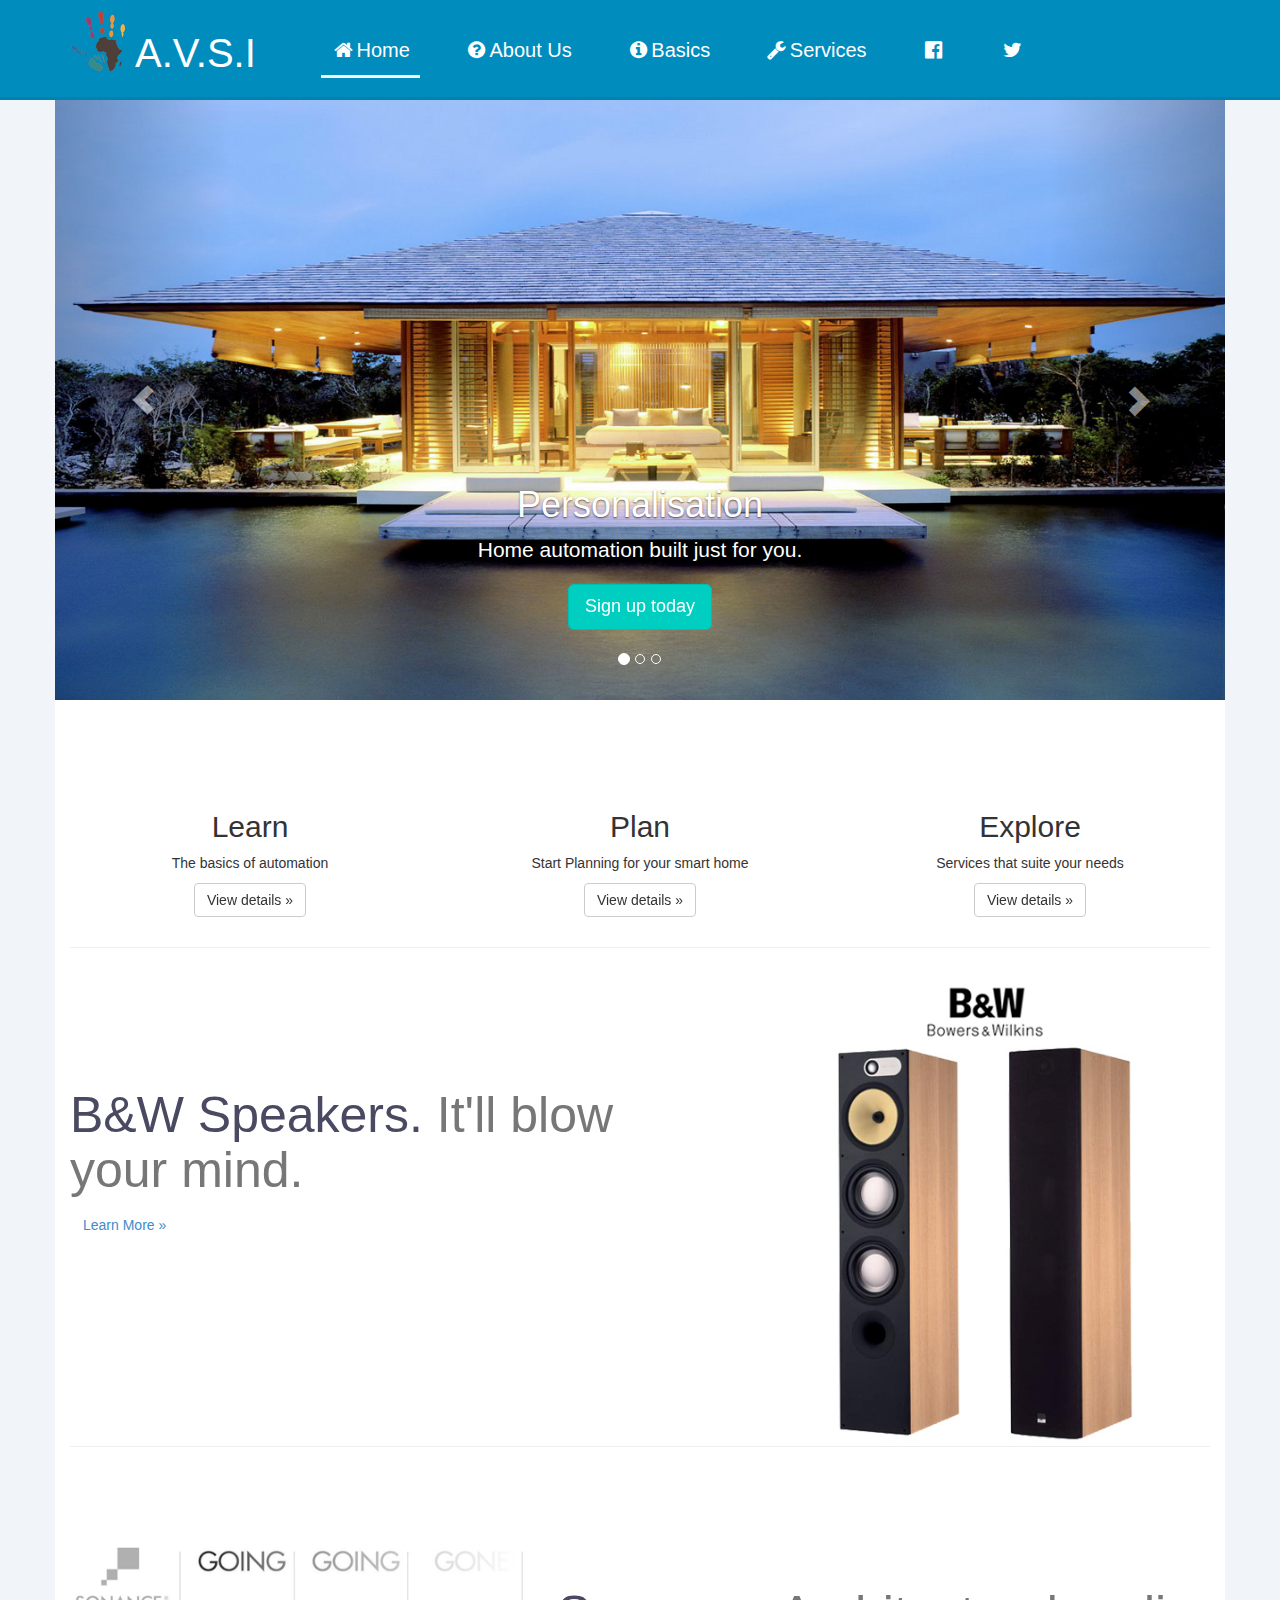
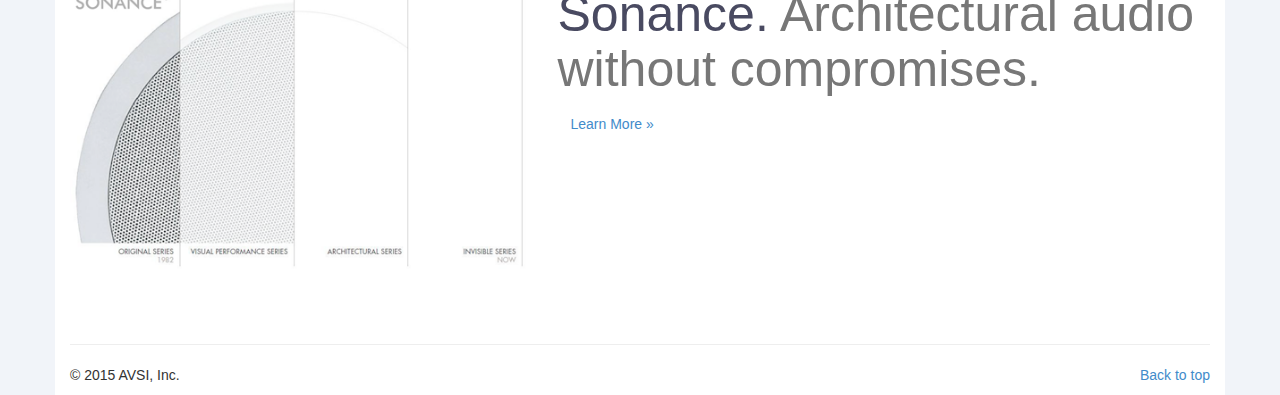
<file: index.html>
<!DOCTYPE html>
<html lang="en">
  <head>
    <meta charset="utf-8">
    <meta http-equiv="X-UA-Compatible" content="IE=edge">
    <meta name="viewport" content="width=device-width, initial-scale=1">
    <meta name="description" content="">
    <meta name="author" content="">
    <link rel="icon" href="favicon.ico">

    <title>A.V.S.I</title>

    <!-- Bootstrap core CSS -->
    <link rel="stylesheet" type="text/css" href="css/main.css" />
    <link rel="stylesheet" type="text/css" href="css/bootstrap.min.css" />
    <link rel="stylesheet" type="text/css" href="css/carousel.css" />
    <link rel="stylesheet" type="text/css" href="font-awesome/css/font-awesome.min.css" />
    <!-- Just for debugging purposes. Don't actually copy these 2 lines! -->
    <!--[if lt IE 9]><script src="../../assets/js/ie8-responsive-file-warning.js"></script><![endif]
    <script src="../../assets/js/ie-emulation-modes-warning.js"></script>-->

    <!-- IE10 viewport hack for Surface/desktop Windows 8 bug 
    <script src="../../assets/js/ie10-viewport-bug-workaround.js"></script>-->

    <!-- HTML5 shim and Respond.js IE8 support of HTML5 elements and media queries -->
    <!--[if lt IE 9]>
      <script src="https://oss.maxcdn.com/html5shiv/3.7.2/html5shiv.min.js"></script>
      <script src="https://oss.maxcdn.com/respond/1.4.2/respond.min.js"></script>
    <![endif]-->
    <style>

    .featurette img {
      position: relative;
      top: 15px;
    }
  
    </style>
    
  </head>
<!-- NAVBAR
================================================== -->
<body>
  <div id="nav-wrapper">
    <nav class="navbar" role="navigation">
      <div class="collapse navbar-collapse">
            <div class="navbar-header">
              <button type="button" class="navbar-toggle collapsed" data-toggle="collapse" data-target="#bs-example-navbar-collapse-1">
                <span class="sr-only">Toggle navigation</span>
                <span class="icon-bar"></span>
                <span class="icon-bar"></span>
                <span class="icon-bar"></span>
              </button>
              <p class="navbar-brand" href="index.html"><img class="logo" src="img/logo.png" alt="avsi logo">A.V.S.I</p>
            </div>

              <ul id="nav">
                <li id="active"><a href="index.html"><i class="fa fa-home fa-fw"></i>Home</a></li>
                <li><a href="about.html"><i class="fa fa-question-circle fa-fw"></i>About Us</a></li>
                <li><a href="basics.html"><i class="fa fa-info-circle fa-fw"></i>Basics</a></li>
                <li><a href="services.html"><i class="fa fa-wrench fa-fw"></i>Services</a></li>

                <span class="social">
                <li><a href="https://www.facebook.com/avsibda" target="_blank" id="Facebook" title="Facebook"><i class="fa fa-facebook-official fa-fw"></i></a></li>

                <li><a href="https://twitter.com/infoAVSI" target="_blank" id="Twitter" title="Twitter"><i class="fa fa-twitter fa-fw"></i></a></li>

                </span>

              </ul>
          </div> <!-- ./navbar-collapse -->
    </nav>
  </div> <!-- #/nav-wrapper -->


<div class="container marketing">
    <!-- Carousel
    ================================================== -->
    <div id="myCarousel" class="carousel slide" data-ride="carousel">

      <!-- Indicators -->

      <ol class="carousel-indicators">
        <li data-target="#myCarousel" data-slide-to="0" class="active grow"></li>
        <li data-target="#myCarousel" data-slide-to="1" class="grow"></li>
        <li data-target="#myCarousel" data-slide-to="2" class="grow"></li>
      </ol>

      <div class="carousel-inner">
        <div class="item active">
          <img src="img/projects/img25(b1).jpg" alt="First slide">
          <div class="container">
            <div class="carousel-caption">
              <h1>Personalisation</h1>
              <p>Home automation built just for you.</p>
              <p><a class="btn btn-lg btn-primary round-corners" href="#" role="button">Sign up today</a></p>
            </div>
          </div>
        </div>
        <div class="item">
          <img src="img/projects/img20(b2).jpg" alt="Second slide">
          <div class="container">
            <div class="carousel-caption">
              <h1>Integration</h1>
              <p>Home integration made easy.</p>
              <p><a class="btn btn-lg btn-primary round-corners" href="#" role="button">Browse Gallery</a></p>
            </div>
          </div>
        </div>
        <div class="item">
          <img src="img/projects/img4(b3).jpg" alt="Third slide">
          <div class="container">
            <div class="carousel-caption">
              <h1>Style</h1>
              <p>Solutions with styles for all spaces.</p>
              <p><a class="btn btn-lg btn-primary round-corners" href="#" role="button">Learn More</a></p>
            </div>
          </div>
        </div>
      </div>
      <a class="left carousel-control" href="#myCarousel" role="button" data-slide="prev"><span class="glyphicon glyphicon-chevron-left"></span></a>
      <a class="right carousel-control" href="#myCarousel" role="button" data-slide="next"><span class="glyphicon glyphicon-chevron-right"></span></a>
    </div><!-- /.carousel -->



    <!-- Marketing messaging and featurettes
    ================================================== -->
    <!-- Wrap the rest of the page in another container to center all the content. -->

    

      <!-- Three columns of text below the carousel -->
      <div class="row headers">
        <div id="learn" class="col-lg-4">
          <h2>Learn</h2>
          <p class="learn-push">The basics of automation</p>
          <p><a class="learn-btn btn btn-default round-corners" href="basics.html#automation" role="button">View details &raquo;</a></p>
        </div><!-- /.col-lg-4 -->

        <div id="plan" class="col-lg-4">
          <h2>Plan</h2>
          <p class="plan-push">Start Planning for your smart home</p>
          <p><a class="plan-btn btn btn-default round-corners" href="basics.html#guide" role="button">View details &raquo;</a></p>
        </div><!-- /.col-lg-4 -->

        <div id="explore" class="col-lg-4">
          <h2>Explore</h2>
          <p class="explore-push">Services that suite your needs</p>
          <p><a class="explore-btn btn btn-default round-corners" href="services.html" role="button">View details &raquo;</a></p>
        </div><!-- /.col-lg-4 -->
      </div><!-- /.row -->


      <!-- START THE FEATURETTES -->

      <hr class="featurette-divider">

      <div class="row featurette">
        <div class="col-md-7">
          <h2 class="featurette-heading">B&W Speakers. <span class="text-muted">It'll blow your mind.</span></h2>
          <a class="btn" href="http://www.bowers-wilkins.com/">Learn More &raquo;</a>
        </div>
        <div class="col-md-5">
          <img class="featurette-image img-responsive" src="img/b&wFeature.png">
        </div>
      </div>

      <hr class="featurette-divider">

      <div class="row featurette">
        <div class="col-md-5">
            <img class="featurette-image img-responsive" src="img/SonanceFeature.png">
        </div>
        <div class="col-md-7">
          <h2 class="featurette-heading">Sonance. <span class="text-muted">Architectural audio without compromises.</span></h2>
          <a class="btn" href="http://www.sonance.com/">Learn More &raquo;</a>
        </div>
      </div>

      <hr class="featurette-divider">

      <!-- /END THE FEATURETTES -->


      <!-- FOOTER -->
      <footer>
        <p class="pull-right"><a href="#">Back to top</a></p>
        <p>&copy; 2015 AVSI, Inc.</p>
      </footer>

    </div><!-- /.container -->


    <!-- Bootstrap core JavaScript
    ================================================== -->
    <!-- Placed at the end of the document so the pages load faster -->
    <script src="https://ajax.googleapis.com/ajax/libs/jquery/1.11.1/jquery.min.js"></script>
    <script src="js/bootstrap.min.js"></script>
    <script src="js/docs.min.js"></script>
  </body>
</html>
</file>
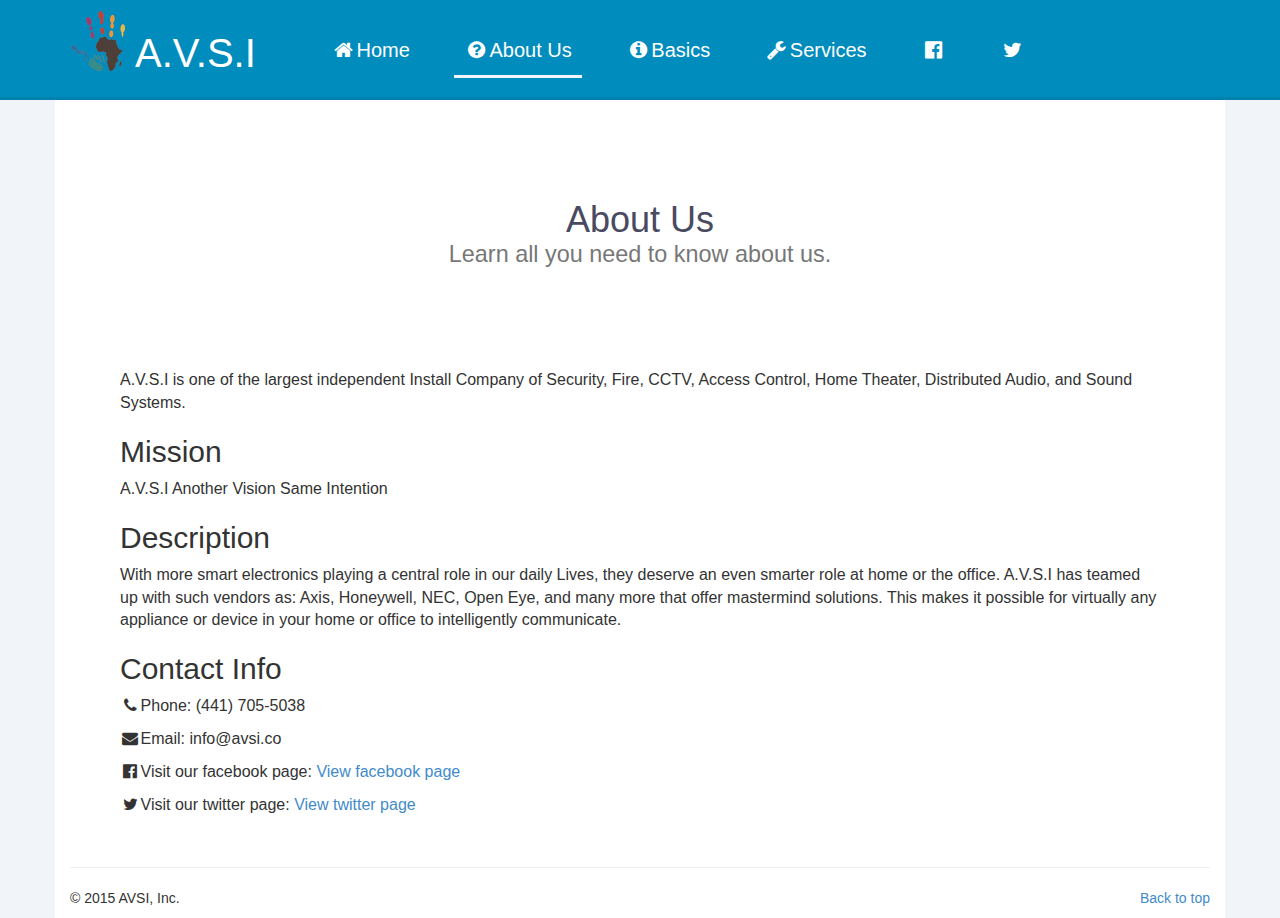
<file: about.html>
<!DOCTYPE html>
<html lang="en">
  <head>
    <meta charset="utf-8">
    <meta http-equiv="X-UA-Compatible" content="IE=edge">
    <meta name="viewport" content="width=device-width, initial-scale=1">
    <meta name="description" content="">
    <meta name="author" content="">
    <link rel="icon" href="favicon.ico">

    <title>A.V.S.I - About Us</title>

    <!-- Bootstrap core CSS -->
    <link rel="stylesheet" type="text/css" href="css/main.css" />
    <link rel="stylesheet" type="text/css" href="css/bootstrap.min.css" />
    <link rel="stylesheet" type="text/css" href="css/carousel.css" />
    <link rel="stylesheet" type="text/css" href="font-awesome/css/font-awesome.min.css" />

    <!-- Just for debugging purposes. Don't actually copy these 2 lines! -->
    <!--[if lt IE 9]><script src="../../assets/js/ie8-responsive-file-warning.js"></script><![endif]
    <script src="../../assets/js/ie-emulation-modes-warning.js"></script>-->

    <!-- IE10 viewport hack for Surface/desktop Windows 8 bug 
    <script src="../../assets/js/ie10-viewport-bug-workaround.js"></script>-->

    <!-- HTML5 shim and Respond.js IE8 support of HTML5 elements and media queries -->
    <!--[if lt IE 9]>
      <script src="https://oss.maxcdn.com/html5shiv/3.7.2/html5shiv.min.js"></script>
      <script src="https://oss.maxcdn.com/respond/1.4.2/respond.min.js"></script>
    <![endif]-->
    <style type="text/css">
    .content p {
      font-size: 16px;
    }

    .content h3 {
      font-size: 30px;
    }

    </style>

  </head>
<!-- NAVBAR
================================================== -->
  <body>
<div id="nav-wrapper">
    <nav class="navbar" role="navigation">
      <div class="collapse navbar-collapse">
            <div class="navbar-header">
              <button type="button" class="navbar-toggle collapse" data-toggle="collapse" data-target="#bs-example-navbar-collapse-1">
                <span class="sr-only">Toggle navigation</span>
                <span class="icon-bar"></span>
                <span class="icon-bar"></span>
                <span class="icon-bar"></span>
              </button>
              <a class="navbar-brand" href="index.html"><img class="logo" src="img/logo.png" alt="avsi logo">A.V.S.I</a>
            </div>

              <ul id="nav">
                <li><a href="index.html"><i class="fa fa-home fa-fw"></i>Home</a></li>
                <li id="active"><a href="about.html"><i class="fa fa-question-circle fa-fw"></i>About Us</a></li>
                <li><a href="basics.html"><i class="fa fa-info-circle fa-fw"></i>Basics</a></li>
                <li><a href="services.html"><i class="fa fa-wrench fa-fw"></i>Services</a></li>

             <span class="social">
                <li><a href="https://www.facebook.com/avsibda" target="_blank" id="Facebook" title="Facebook"><i class="fa fa-facebook-official fa-fw"></i></a></li>

                <li><a href="https://twitter.com/infoAVSI" target="_blank" id="Twitter" title="Twitter"><i class="fa fa-twitter fa-fw"></i></a></li>

                </span>

              </ul>
          </div> <!-- ./navbar-collapse -->
    </nav>
  </div> <!-- #/nav-wrapper -->


<div class="container marketing">

<div class="page-title">
<h1>About Us</h1>
<h1><small>Learn all you need to know about us.</small></h1>
</div>


    <div class="content">
      <p>A.V.S.I is one of the largest independent Install Company of Security, Fire, CCTV, Access Control, Home Theater, Distributed Audio, and Sound Systems.</p>

        <h3>Mission</h3>

      <p>A.V.S.I Another Vision Same Intention</p>

        <h3>Description</h3>

      <p>With more smart electronics playing a central role in our daily Lives, they deserve an even smarter role at home or the office. A.V.S.I has teamed up with such vendors as: Axis, Honeywell, NEC, Open Eye, and many more that offer mastermind solutions. This makes it possible for virtually any appliance or device in your home or office to intelligently communicate.</p>

        <h3>Contact Info</h3>

      <p><i class="fa fa-phone fa-fw"></i>Phone: (441) 705-5038</p>
      <p><i class="fa fa-envelope fa-fw"></i>Email: info@avsi.co</p>

      <p><i class="fa fa-facebook-official fa-fw"></i>Visit our facebook page: <a href="https://www.facebook.com/avsibda" target="_blank" id="Facebook" title="Facebook">View facebook page</a></p>

      <p><i class="fa fa-twitter fa-fw"></i>Visit our twitter page: <a href="https://twitter.com/infoAVSI" target="_blank" id="Twitter" title="Twitter">View twitter page</a></p>

    </div> <!-- End of Content Div -->


<hr class="featurette-divider">

      <!-- FOOTER -->
      <footer>
        <p class="pull-right"><a href="#">Back to top</a></p>
        <p>&copy; 2015 AVSI, Inc.</p>
      </footer>

    </div><!-- /.container -->


    <!-- Bootstrap core JavaScript
    ================================================== -->
    <!-- Placed at the end of the document so the pages load faster -->
    <script src="https://ajax.googleapis.com/ajax/libs/jquery/1.11.1/jquery.min.js"></script>
    <script src="js/bootstrap.min.js"></script>
    <script src="js/docs.min.js"></script>
  </body>
</html>
</file>
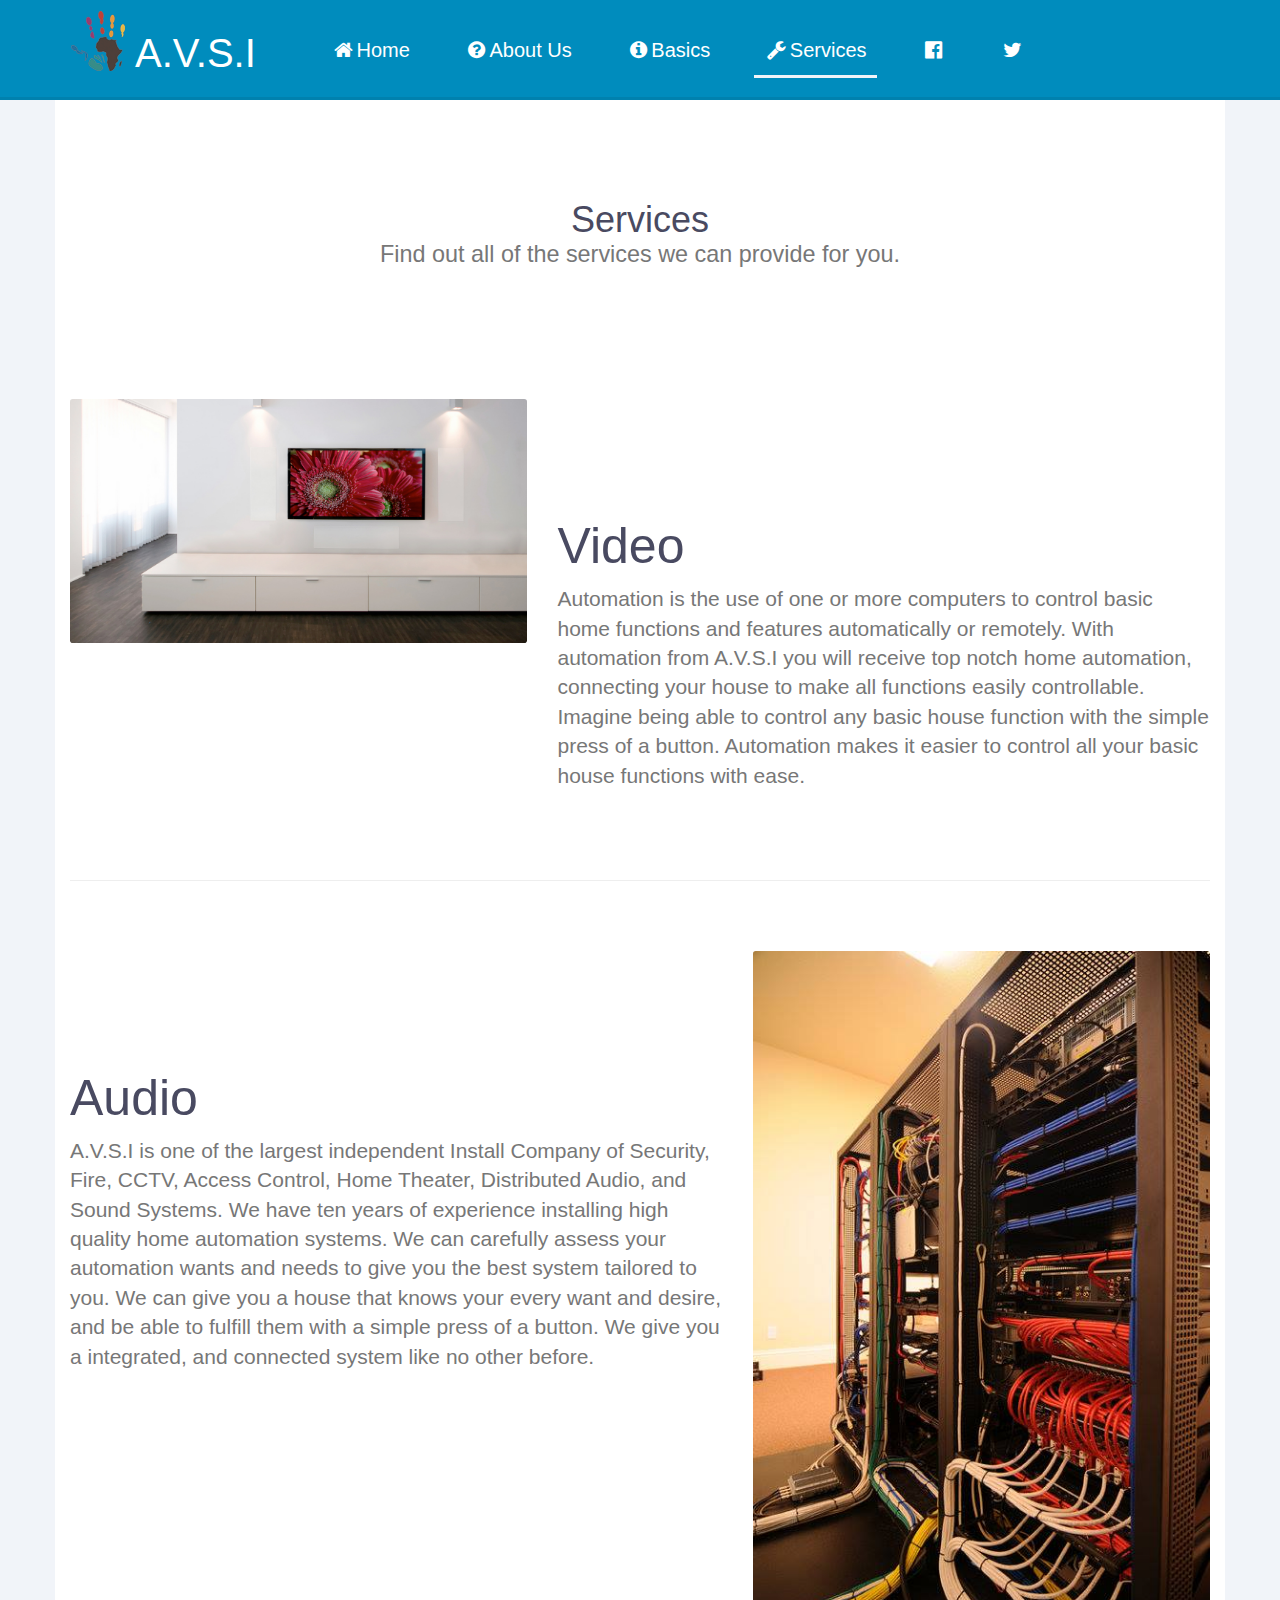
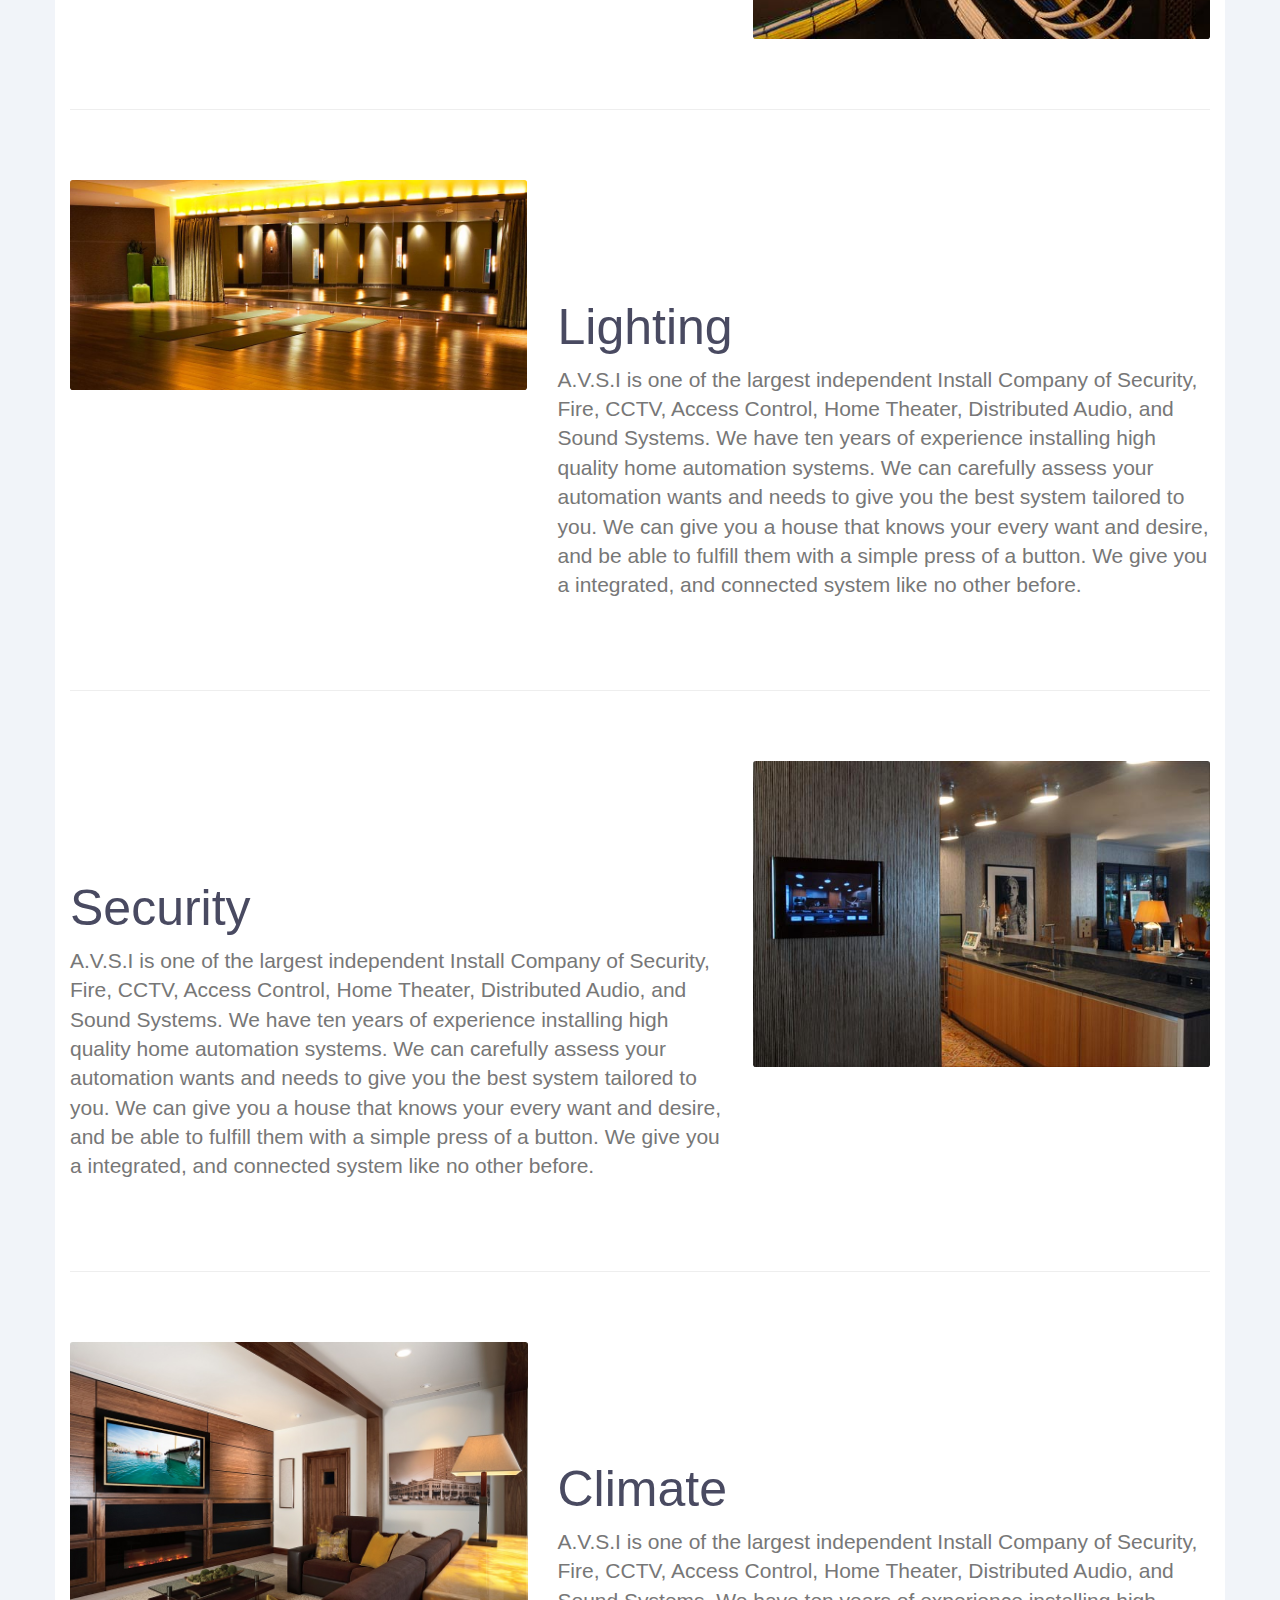
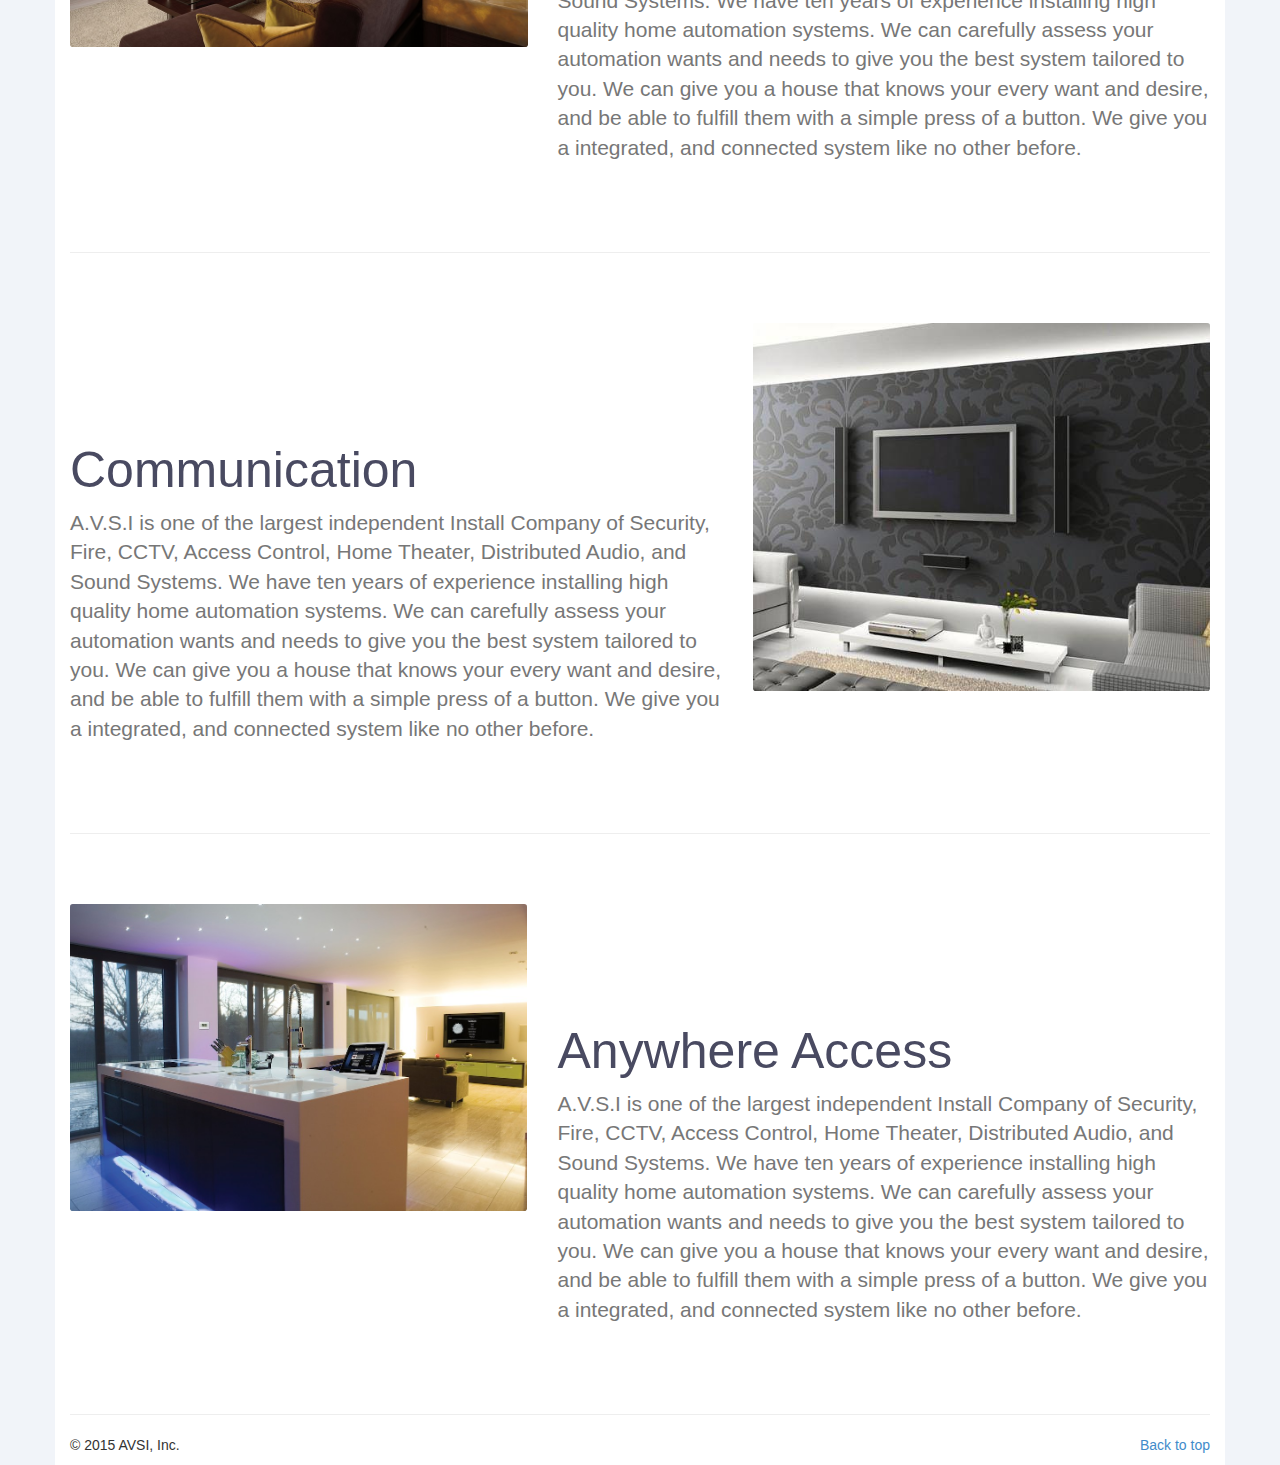
<file: services.html>
<!DOCTYPE html>
<html lang="en">
  <head>
    <meta charset="utf-8">
    <meta http-equiv="X-UA-Compatible" content="IE=edge,chrome=1"> 
    <meta name="viewport" content="width=device-width, initial-scale=1.0"> 
    <meta name="description" content="">
    <meta name="author" content="">
    <link rel="icon" href="favicon.ico">

    <title>A.V.S.I - Services</title>

    <!-- Bootstrap core CSS & Fixed Background CSS-->
    <link rel="stylesheet" type="text/css" href="css/main.css" />
    <link rel="stylesheet" type="text/css" href="css/bootstrap.min.css" />
    <link rel="stylesheet" type="text/css" href="css/carousel.css" />
    <link rel="stylesheet" type="text/css" href="font-awesome/css/font-awesome.min.css" />

    <!-- Just for debugging purposes. Don't actually copy these 2 lines! -->
    <!--[if lt IE 9]><script src="../../assets/js/ie8-responsive-file-warning.js"></script><![endif]
    <script src="../../assets/js/ie-emulation-modes-warning.js"></script>-->

    <!-- IE10 viewport hack for Surface/desktop Windows 8 bug 
    <script src="../../assets/js/ie10-viewport-bug-workaround.js"></script>-->

    <!-- HTML5 shim and Respond.js IE8 support of HTML5 elements and media queries -->
    <!--[if lt IE 9]>
      <script src="https://oss.maxcdn.com/html5shiv/3.7.2/html5shiv.min.js"></script>
      <script src="https://oss.maxcdn.com/respond/1.4.2/respond.min.js"></script>
    <![endif]-->

    <style type="text/css">

    .featurette {
      padding-top: 50px;
      padding-bottom: 50px;
    }

    .align {
      position: relative;
      left: 20px;
      padding-top: 20px;
      padding-bottom: 20px;
    }

    </style>

  </head>
<!-- NAVBAR
================================================== -->
  <body>

 <div id="nav-wrapper">
    <nav class="navbar" role="navigation">
      <div class="collapse navbar-collapse">
            <div class="navbar-header">
              <button type="button" class="navbar-toggle collapsed" data-toggle="collapse" data-target="#bs-example-navbar-collapse-1">
                <span class="sr-only">Toggle navigation</span>
                <span class="icon-bar"></span>
                <span class="icon-bar"></span>
                <span class="icon-bar"></span>
              </button>
              <a class="navbar-brand" href="index.html"><img class="logo" src="img/logo.png" alt="avsi logo">A.V.S.I</a>
            </div>

              <ul id="nav">
                <li><a href="index.html"><i class="fa fa-home fa-fw"></i>Home</a></li>
                <li><a href="about.html"><i class="fa fa-question-circle fa-fw"></i>About Us</a></li>
                <li><a href="basics.html"><i class="fa fa-info-circle fa-fw"></i>Basics</a></li>
                <li id="active"><a href="services.html"><i class="fa fa-wrench fa-fw"></i>Services</a></li>

                <span class="social">
                <li><a href="https://www.facebook.com/avsibda" target="_blank" id="Facebook" title="Facebook"><i class="fa fa-facebook-official fa-fw"></i></a></li>

                <li><a href="https://twitter.com/infoAVSI" target="_blank" id="Twitter" title="Twitter"><i class="fa fa-twitter fa-fw"></i></a></li>

                </span>
                
              </ul>
          </div> <!-- ./navbar-collapse -->
    </nav>
  </div> <!-- #/nav-wrapper -->


<div class="container">

<div class="page-title">
<h1>Services</h1>
<h1><small>Find out all of the services we can provide for you.</small></h1>
</div>


      <section id="video">
        <div class="row featurette">
          <div class="col-md-5">
            <img class="featurette-image img-responsive" src="img/projects/img4(b3).jpg" height="500px" alt="img01"> 
          </div>
          <div class="col-md-7">
            <h2 class="featurette-heading">Video</h2>
            <p class="lead text-muted">Automation is the use of one or more computers to control basic home functions and features automatically or remotely. With automation from A.V.S.I you will receive top notch home automation, connecting your house to make all functions easily controllable. Imagine being able to control any basic house function with the simple press of a button. Automation makes it easier to control all your basic house functions with ease.</p>
          </div>
        </div>              
      </section>

      <hr class="featurette-divider">

      <section id="audio">
        <div class="row featurette">
           <div class="col-md-7">
            <h2 class="featurette-heading">Audio</h2>
              <p class="lead text-muted">A.V.S.I is one of the largest independent Install Company of Security, Fire, CCTV, Access Control, Home Theater, Distributed Audio, and Sound Systems. We have ten years of experience installing high quality home automation systems. We can carefully assess your automation wants and needs to give you the best system tailored to you. We can give you a house that knows your every want and desire, and be able to fulfill them with a simple press of a button. We give you a integrated, and connected system like no other before.</p>
          </div>
          <div class="col-md-5">
            <img class="featurette-image img-responsive" src="img/projects/img8.jpg" height="500px" alt="img02">
          </div>
        </div>
      </section>

      <hr class="featurette-divider">

            <section id="lighting">
        <div class="row featurette">
          <div class="col-md-5">
            <img class="featurette-image img-responsive" src="img/projects/img3.jpg" height="500px" alt="img02">
          </div>
           <div class="col-md-7">
            <h2 class="featurette-heading">Lighting</h2>
              <p class="lead text-muted">A.V.S.I is one of the largest independent Install Company of Security, Fire, CCTV, Access Control, Home Theater, Distributed Audio, and Sound Systems. We have ten years of experience installing high quality home automation systems. We can carefully assess your automation wants and needs to give you the best system tailored to you. We can give you a house that knows your every want and desire, and be able to fulfill them with a simple press of a button. We give you a integrated, and connected system like no other before.</p>
          </div>
        </div>
      </section>

      <hr class="featurette-divider">

            <section id="security">
        <div class="row featurette">
           <div class="col-md-7">
            <h2 class="featurette-heading">Security</h2>
              <p class="lead text-muted">A.V.S.I is one of the largest independent Install Company of Security, Fire, CCTV, Access Control, Home Theater, Distributed Audio, and Sound Systems. We have ten years of experience installing high quality home automation systems. We can carefully assess your automation wants and needs to give you the best system tailored to you. We can give you a house that knows your every want and desire, and be able to fulfill them with a simple press of a button. We give you a integrated, and connected system like no other before.</p>
          </div>
          <div class="col-md-5">
            <img class="featurette-image img-responsive" src="img/projects/img28.jpg" height="500px" alt="img02">
          </div>
        </div>
      </section>

      <hr class="featurette-divider">

            <section id="climate">
        <div class="row featurette">
          <div class="col-md-5">
            <img class="featurette-image img-responsive" src="img/projects/img27.jpg" height="500px" alt="img02">
          </div>
           <div class="col-md-7">
            <h2 class="featurette-heading">Climate</h2>
              <p class="lead text-muted">A.V.S.I is one of the largest independent Install Company of Security, Fire, CCTV, Access Control, Home Theater, Distributed Audio, and Sound Systems. We have ten years of experience installing high quality home automation systems. We can carefully assess your automation wants and needs to give you the best system tailored to you. We can give you a house that knows your every want and desire, and be able to fulfill them with a simple press of a button. We give you a integrated, and connected system like no other before.</p>
          </div>
        </div>
      </section>

      <hr class="featurette-divider">

            <section id="communication">
        <div class="row featurette">
           <div class="col-md-7">
            <h2 class="featurette-heading">Communication</h2>
              <p class="lead text-muted">A.V.S.I is one of the largest independent Install Company of Security, Fire, CCTV, Access Control, Home Theater, Distributed Audio, and Sound Systems. We have ten years of experience installing high quality home automation systems. We can carefully assess your automation wants and needs to give you the best system tailored to you. We can give you a house that knows your every want and desire, and be able to fulfill them with a simple press of a button. We give you a integrated, and connected system like no other before.</p>
          </div>
          <div class="col-md-5">
            <img class="featurette-image img-responsive" src="img/projects/img18.jpg" height="500px" alt="img02">
          </div>
        </div>
      </section>

      <hr class="featurette-divider">

            <section id="anywhere-access">
        <div class="row featurette">
          <div class="col-md-5">
            <img class="featurette-image img-responsive" src="img/projects/img26.jpg" height="500px" alt="img02">
          </div>
           <div class="col-md-7">
            <h2 class="featurette-heading">Anywhere Access</h2>
              <p class="lead text-muted">A.V.S.I is one of the largest independent Install Company of Security, Fire, CCTV, Access Control, Home Theater, Distributed Audio, and Sound Systems. We have ten years of experience installing high quality home automation systems. We can carefully assess your automation wants and needs to give you the best system tailored to you. We can give you a house that knows your every want and desire, and be able to fulfill them with a simple press of a button. We give you a integrated, and connected system like no other before.</p>
          </div>
        </div>
      </section>

        


<hr class="featurette-divider">

      <!-- FOOTER -->
      <footer>
        <p class="pull-right"><a href="#">Back to top</a></p>
        <p>&copy; 2015 AVSI, Inc.</p>
      </footer>

    </div><!-- /.container -->


    <!-- Bootstrap core JavaScript
    ================================================== -->
    <!-- Placed at the end of the document so the pages load faster -->
    <script src="js/jquery.min.js"></script>
    <script src="js/bootstrap.min.js"></script>
    <script src="js/docs.min.js"></script>
    <script src="js/fotorama.js"></script>
  </body>
</html>
</file>
<file: css/main.css>
body { 
	background-color: #f1f4f9 !important;
}

.container {
	background-color: #fff;	
}

#nav {
	position: relative;
	top: 25px;
	margin: 0;
	padding: 0;
}

#nav li {
	position: relative;
	margin-right: 30px;
	display: inline-block;
  	list-style-type: none;
  	margin-bottom: -10px;
  	padding-bottom: -10px;
}

#nav li a {
	color: #fff;
	font-size: 20px;
	text-decoration: none;
	display: inline-block;
	padding: 10px;
}

#nav li:hover {
	border-bottom: 3px solid #f1f4f9;
}

#active {
	border-bottom: 3px solid #f1f4f9;
}

#nav-wrapper {
	background: #008CBD;
	width: 100%;
	height: 100px;
	border-bottom: solid 3px #0081AE;
}

.navbar-header img {
position: relative;
bottom: 15px;
left: 40px;
}

.navbar-brand {
	color: #fff;
	font-size: 40px !important;
	position: relative;
	top: 10px;
	margin-right: 50px;
}

.logo {
	margin-right: 50px;
}

/*
#active {
	background-color: #fff;
	color: #193b58;
}
*/

/* Hover Effects */

.grow {
  display: inline-block;
  -webkit-transition-duration: 0.3s;
  transition-duration: 0.3s;
  -webkit-transition-property: -webkit-transform;
  transition-property: transform;
  -webkit-tap-highlight-color: rgba(0, 0, 0, 0);
  -webkit-transform: translateZ(0);
  -ms-transform: translateZ(0);
  transform: translateZ(0);
  box-shadow: 0 0 1px rgba(0, 0, 0, 0);
}

.grow:hover {
  -webkit-transform: scale(1.3);
  -ms-transform: scale(1.3);
  transform: scale(1.3);
}

.round-corners {
  display: inline-block;
  -webkit-transition-duration: 0.3s;
  transition-duration: 0.3s;
  -webkit-transition-property: border-radius;
  transition-property: border-radius;
  -webkit-transform: translateZ(0);
  transform: translateZ(0);
  box-shadow: 0 0 1px rgba(0, 0, 0, 0);
}
.round-corners:hover, .round-corners:focus, .round-corners:active {
  border-radius: 1em;
}

/* Glow */
.glow {
  display: inline-block;
  -webkit-transition-duration: 0.3s;
  transition-duration: 0.3s;
  -webkit-transition-property: box-shadow;
  transition-property: box-shadow;
  -webkit-transform: translateZ(0);
  transform: translateZ(0);
  box-shadow: 0 0 1px rgba(0, 0, 0, 0);
}
.glow:hover, .glow:focus, .glow:active {
  box-shadow: 0 0 8px rgba(0, 0, 0, 0.6);
}


.headers {
	padding-top: 10px;
	margin-top: 80px;
}

.headers img {
	position: relative;
	left: 110px;
}

.headers h2 {
	text-align: center;
}

.page-title {
	text-align: center;
	margin-bottom: 110px;
	margin-top: 100px;
}

.page-title h1 {
	margin-bottom: -30px;
	color: #494A61;
}

.content {
	padding: 20px 50px 20px 50px;
}

.doars {
	position: relative;
	left: 90px;
	padding-bottom: 50px;
}

.SubHeading {
    font-size: 25px;
    text-decoration: underline;
    margin-bottom: 30px;
}

#gallery {
	padding-top: 20px;
	padding-bottom: 40px;
}

#gallery-heading {
	text-align: center;
	color: #494A61;
}

#guide-heading {
	text-align: center;
	color: #494A61;
	padding-top: 100px;
}

.btn-primary {
	background-color: #00CEC0 !important;
	border-color: #00BFB2 !important;
}

.featurette-heading {
	color: #494A61;
}

#plan-form {
	position: relative;
	left: 100px;
}

h1, h2, h3, h4, h5 {
    color: #494A61;
}

.featurette img {
	border-radius: 0.2em;
}


	#learn p {
		text-align: center;
	}

	#plan p {
		text-align: center;
	}

    #explore p {
    	text-align: center;
    }
</file>
<file: css/carousel.css>
/* CUSTOMIZE THE CAROUSEL
-------------------------------------------------- */

/* Carousel base class */
.carousel {
  height: 600px;
  margin-bottom: 60px;
  margin-right: -15px;
  margin-left: -15px;
}
/* Since positioning the image, we need to help out the caption */
.carousel-caption {
  z-index: 10;
}

/* Declare heights because of positioning of img element */
.carousel .item {
  width: 100%;
  height: 600px;
  background-color: #777;
}

.carousel-inner > .item > img {
  position: absolute;
  top: 0;
  left: 0;
  min-width: 100%;
  height: 600px;
}


/* RESPONSIVE CSS
-------------------------------------------------- */

@media (min-width: 768px) {

  /* Bump up size of carousel content */
  .carousel-caption p {
    margin-bottom: 20px;
    font-size: 21px;
    line-height: 1.4;
  }

  .featurette-heading {
    font-size: 50px;
  }
}

@media (min-width: 992px) {
  .featurette-heading {
    margin-top: 120px;
  }
}
</file>
